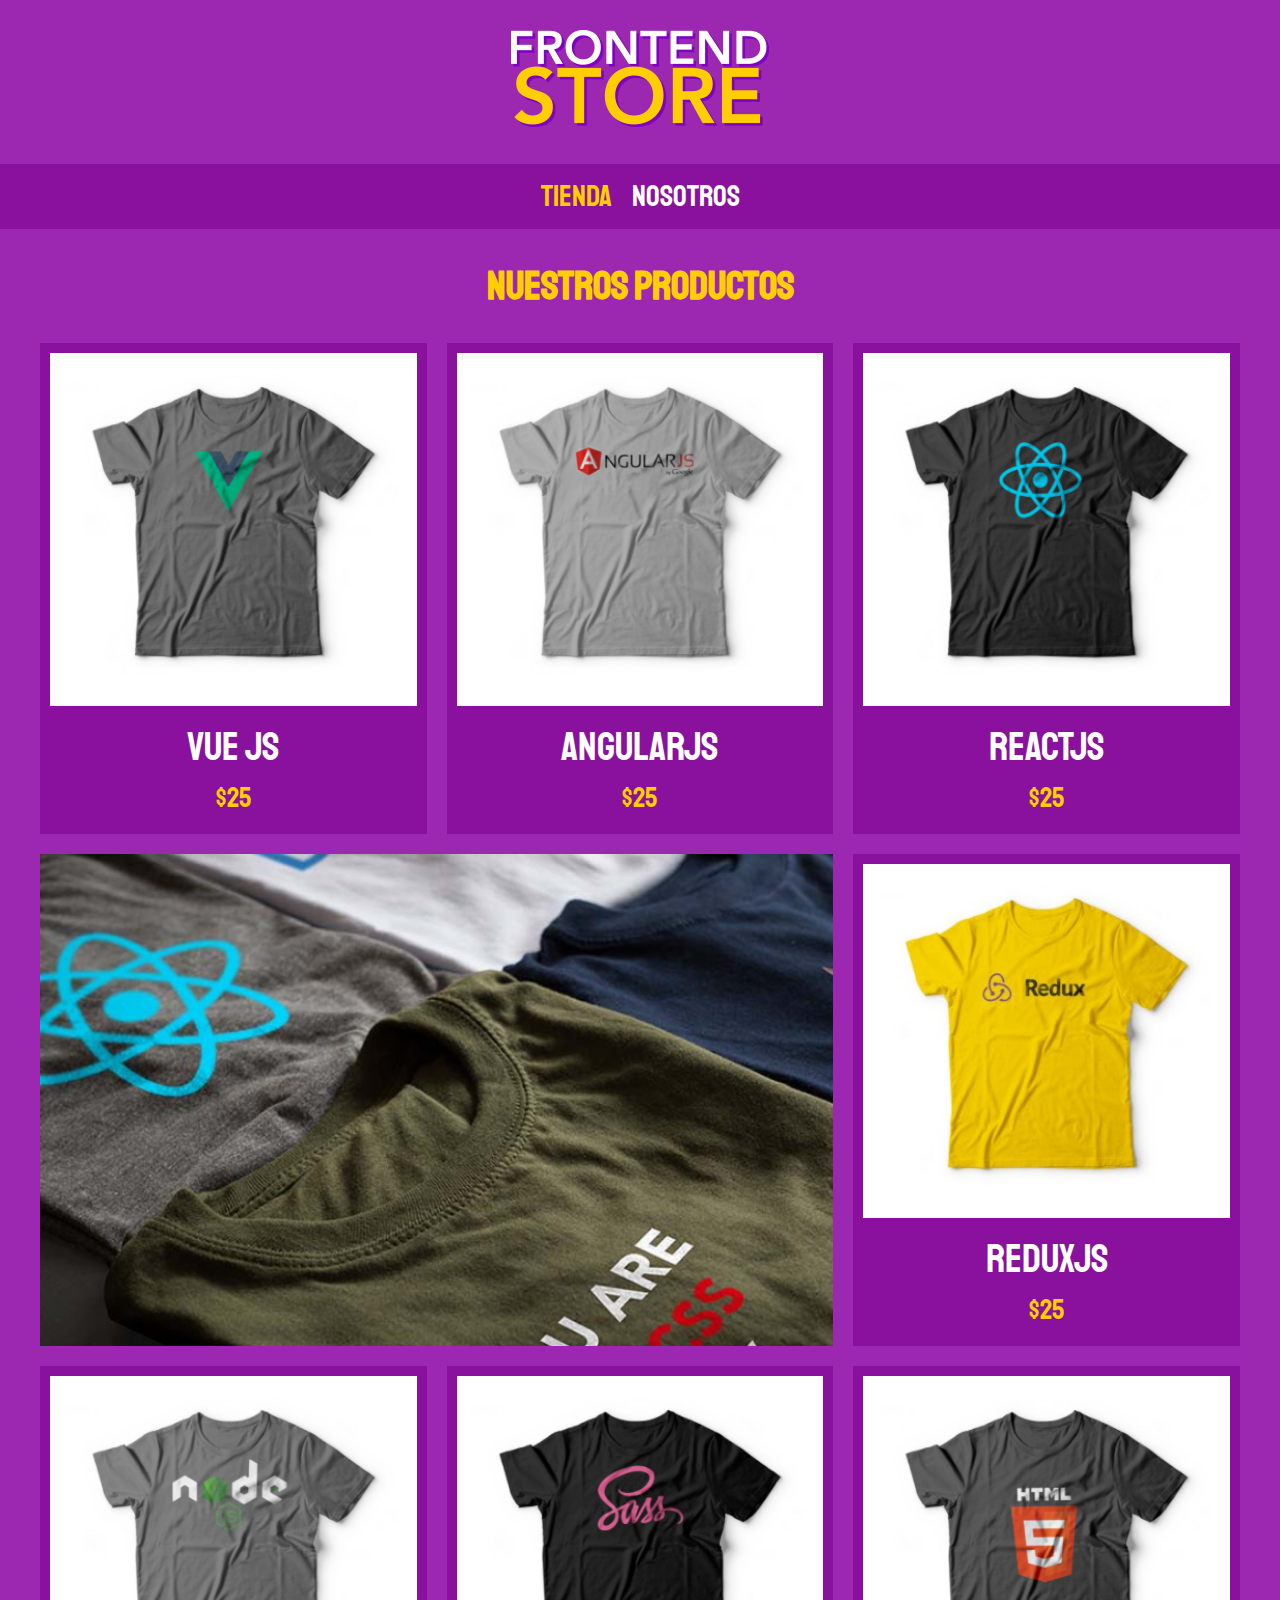
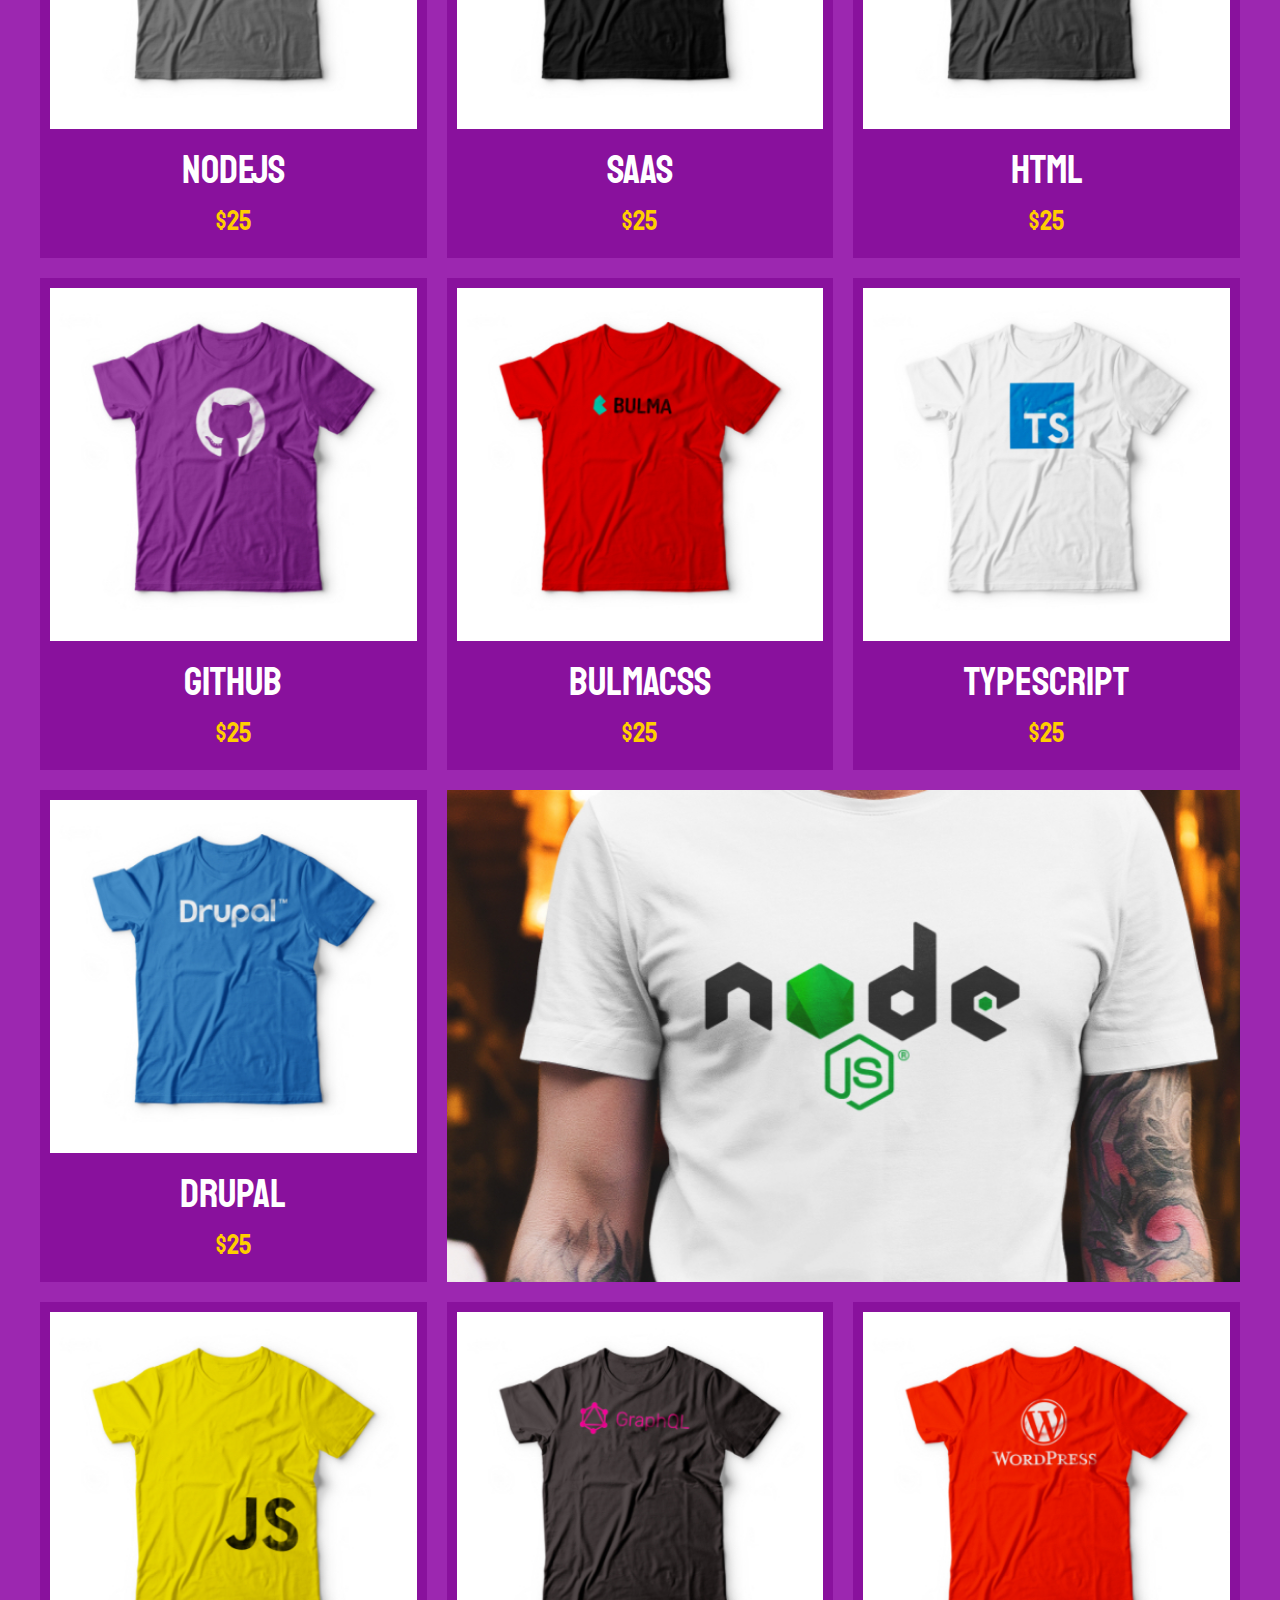
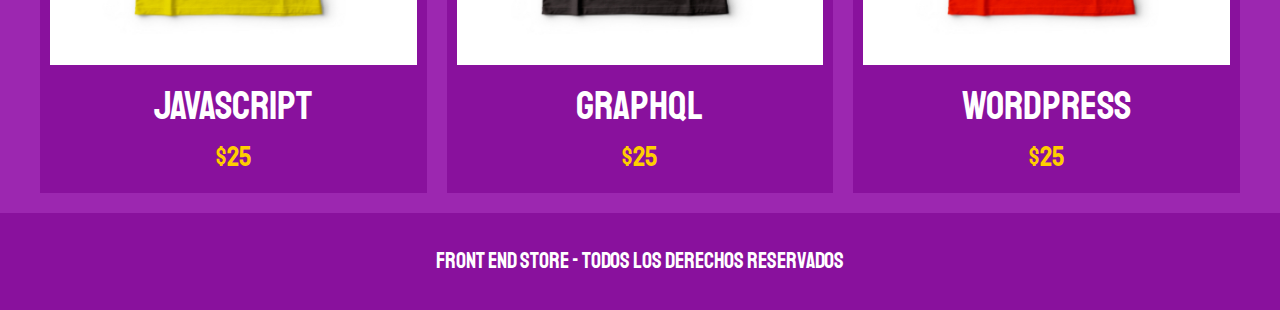
<file: index.html>
<!DOCTYPE html>
<html lang="en">

<head>
  <meta charset="UTF-8">
  <meta http-equiv="X-UA-Compatible" content="IE=edge">
  <meta name="viewport" content="width=device-width, initial-scale=1.0">
  <link rel="preload" href="css/normalize.css" as="style">
  <link rel="stylesheet" href="/css/normalize.css">
  <link rel="preconnect" href="https://fonts.googleapis.com">
  <link rel="preconnect" href="https://fonts.gstatic.com" crossorigin>
  <link href="https://fonts.googleapis.com/css2?family=Krub:wght@400;700&family=Staatliches&display=swap"
    rel="stylesheet">
  <link rel="preload" href="css/style.css" as="style">
  <link rel="stylesheet" href="css/style.css" />

  <title>Store</title>
</head>

<body>
  <header class="header">
    <a href="index.html">
      <img class="header__logo" src="img/logo.png" alt="logotipo">
    </a>
  </header>

  <nav class="nav">
    <a class="nav__ancla nav__ancla--activo" href="index.html">Tienda</a>
    <a class="nav__ancla" href="nosotros.html">Nosotros</a>
  </nav>
  <main class="container">
    <h1>Nuestros Productos</h1>
    <div class="grid">
      <div class="product">
        <a href="producto.html">
          <img class="product__img" src="/img/1.jpg" alt="imagen camisa">
          <div class="product__information">
            <p class="product__name">Vue Js</p>
            <p class="product__price">$25</p>

          </div>
        </a>
      </div>

      <div class="product">
        <a href="producto.html">
          <img class="product__img" src="/img/2.jpg" alt="imagen camisa">
          <div class="product__information">
            <p class="product__name">AngularJS</p>
            <p class="product__price">$25</p>

          </div>
        </a>
      </div>

      <div class="product">
        <a href="producto.html">
          <img class="product__img" src="/img/3.jpg" alt="imagen camisa">
          <div class="product__information">
            <p class="product__name">ReactJS</p>
            <p class="product__price">$25</p>

          </div>
        </a>
      </div>

      <div class="product">
        <a href="producto.html">
          <img class="product__img" src="/img/4.jpg" alt="imagen camisa">
          <div class="product__information">
            <p class="product__name">ReduxJS</p>
            <p class="product__price">$25</p>
          </div>
        </a>
      </div>

      <div class="product">
        <a href="producto.html">
          <img class="product__img" src="/img/5.jpg" alt="imagen camisa">
          <div class="product__information">
            <p class="product__name">NodeJS</p>
            <p class="product__price">$25</p>

          </div>
        </a>
      </div>

      <div class="product">
        <a href="producto.html">
          <img class="product__img" src="/img/6.jpg" alt="imagen camisa">
          <div class="product__information">
            <p class="product__name">Saas</p>
            <p class="product__price">$25</p>

          </div>
        </a>
      </div>

      <div class="product">
        <a href="producto.html">
          <img class="product__img" src="/img/7.jpg" alt="imagen camisa">
          <div class="product__information">
            <p class="product__name">Html</p>
            <p class="product__price">$25</p>

          </div>
        </a>
      </div>

      <div class="product">
        <a href="producto.html">
          <img class="product__img" src="/img/8.jpg" alt="imagen camisa">
          <div class="product__information">
            <p class="product__name">GitHub</p>
            <p class="product__price">$25</p>

          </div>
        </a>
      </div>

      <div class="product">
        <a href="producto.html">
          <img class="product__img" src="/img/9.jpg" alt="imagen camisa">
          <div class="product__information">
            <p class="product__name">BulmaCSS</p>
            <p class="product__price">$25</p>

          </div>
        </a>
      </div>

      <div class="product">
        <a href="producto.html">
          <img class="product__img" src="/img/10.jpg" alt="imagen camisa">
          <div class="product__information">
            <p class="product__name">TypeScript</p>
            <p class="product__price">$25</p>

          </div>
        </a>
      </div>

      <div class="product">
        <a href="producto.html">
          <img class="product__img" src="/img/11.jpg" alt="imagen camisa">
          <div class="product__information">
            <p class="product__name">Drupal</p>
            <p class="product__price">$25</p>

          </div>
        </a>
      </div>


      <div class="product">
        <a href="producto.html">
          <img class="product__img" src="/img/12.jpg" alt="imagen camisa">
          <div class="product__information">
            <p class="product__name">JavaScript</p>
            <p class="product__price">$25</p>

          </div>
        </a>
      </div>

      <div class="product">
        <a href="producto.html">
          <img class="product__img" src="/img/13.jpg" alt="imagen camisa">
          <div class="product__information">
            <p class="product__name">GraphQL</p>
            <p class="product__price">$25</p>

          </div>
        </a>
      </div>

      <div class="product">
        <a href="producto.html">
          <img class="product__img" src="/img/14.jpg" alt="imagen camisa">
          <div class="product__information">
            <p class="product__name">Wordpress</p>
            <p class="product__price">$25</p>

          </div>
        </a>
      </div>

      <div class="grafico grafico--camisas"></div>
      <div class="grafico grafico--node"></div>
    </div>



  </main>

  <footer class="footer">
    <p class="footer__txt">Front End Store - Todos los derechos Reservados</p>
  </footer>
</body>

</html>
</file>
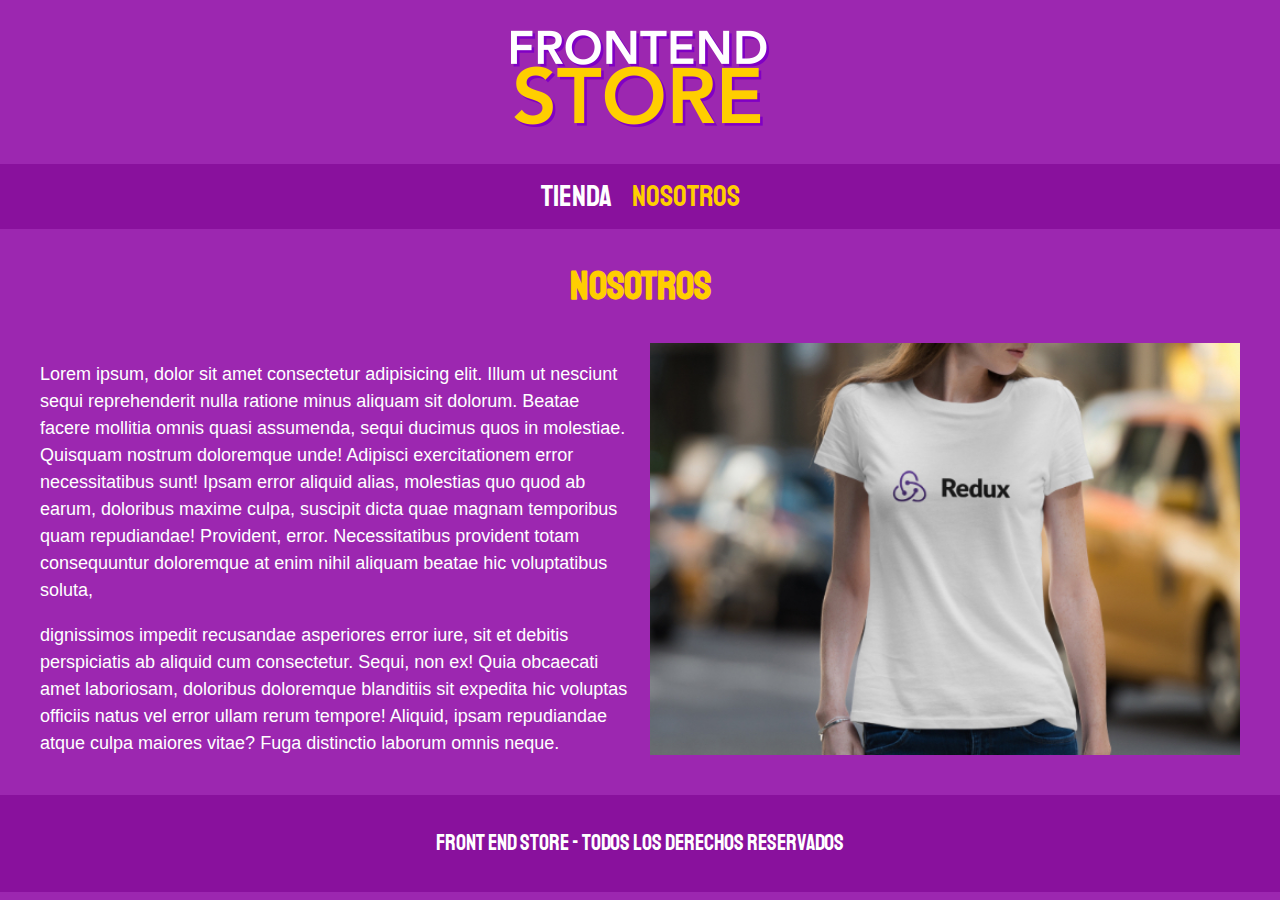
<file: nosotros.html>
<!DOCTYPE html>
<html lang="en">

<head>
  <meta charset="UTF-8">
  <meta http-equiv="X-UA-Compatible" content="IE=edge">
  <meta name="viewport" content="width=device-width, initial-scale=1.0">
  <link rel="preload" href="css/normalize.css" as="style">
  <link rel="stylesheet" href="/css/normalize.css">
  <link rel="preconnect" href="https://fonts.googleapis.com">
  <link rel="preconnect" href="https://fonts.gstatic.com" crossorigin>
  <link href="https://fonts.googleapis.com/css2?family=Krub:wght@400;700&family=Staatliches&display=swap"
    rel="stylesheet">
  <link rel="preload" href="css/style.css" as="style">
  <link rel="stylesheet" href="css/style.css" />

  <title>Store</title>
</head>

<body>
  <header class="header">
    <a href="index.html">
      <img class="header__logo" src="img/logo.png" alt="logotipo">
    </a>
  </header>

  <nav class="nav">
    <a class="nav__ancla " href="index.html">Tienda</a>
    <a class="nav__ancla nav__ancla--activo" href="nosotros.html">Nosotros</a>
  </nav>
  <main class="container">
    <h1>Nosotros</h1>
    <div class="nosotros">
      <div class="nosotros__contenido">
        <p>Lorem ipsum, dolor sit amet consectetur adipisicing elit. Illum ut nesciunt sequi reprehenderit nulla ratione
          minus aliquam sit dolorum. Beatae facere mollitia omnis quasi assumenda, sequi ducimus quos in molestiae.
          Quisquam nostrum doloremque unde! Adipisci exercitationem error necessitatibus sunt! Ipsam error aliquid
          alias, molestias quo quod ab earum, doloribus maxime culpa, suscipit dicta quae magnam temporibus quam
          repudiandae! Provident, error.
          Necessitatibus provident totam consequuntur doloremque at enim nihil aliquam beatae hic voluptatibus soluta,
        </p>
        <p>dignissimos impedit recusandae asperiores error iure, sit et debitis perspiciatis ab aliquid cum consectetur.
          Sequi, non ex!
          Quia obcaecati amet laboriosam, doloribus doloremque blanditiis sit expedita hic voluptas officiis natus vel
          error ullam rerum tempore! Aliquid, ipsam repudiandae atque culpa maiores vitae? Fuga distinctio laborum omnis
          neque.</p>
      </div>
      <img class="nosotros__imagen" src="img/nosotros.jpg" alt="imagen nosotros">
    </div>

  </main>

  <footer class="footer">
    <p class="footer__txt">Front End Store - Todos los derechos Reservados</p>
  </footer>
</body>

</html>
</file>
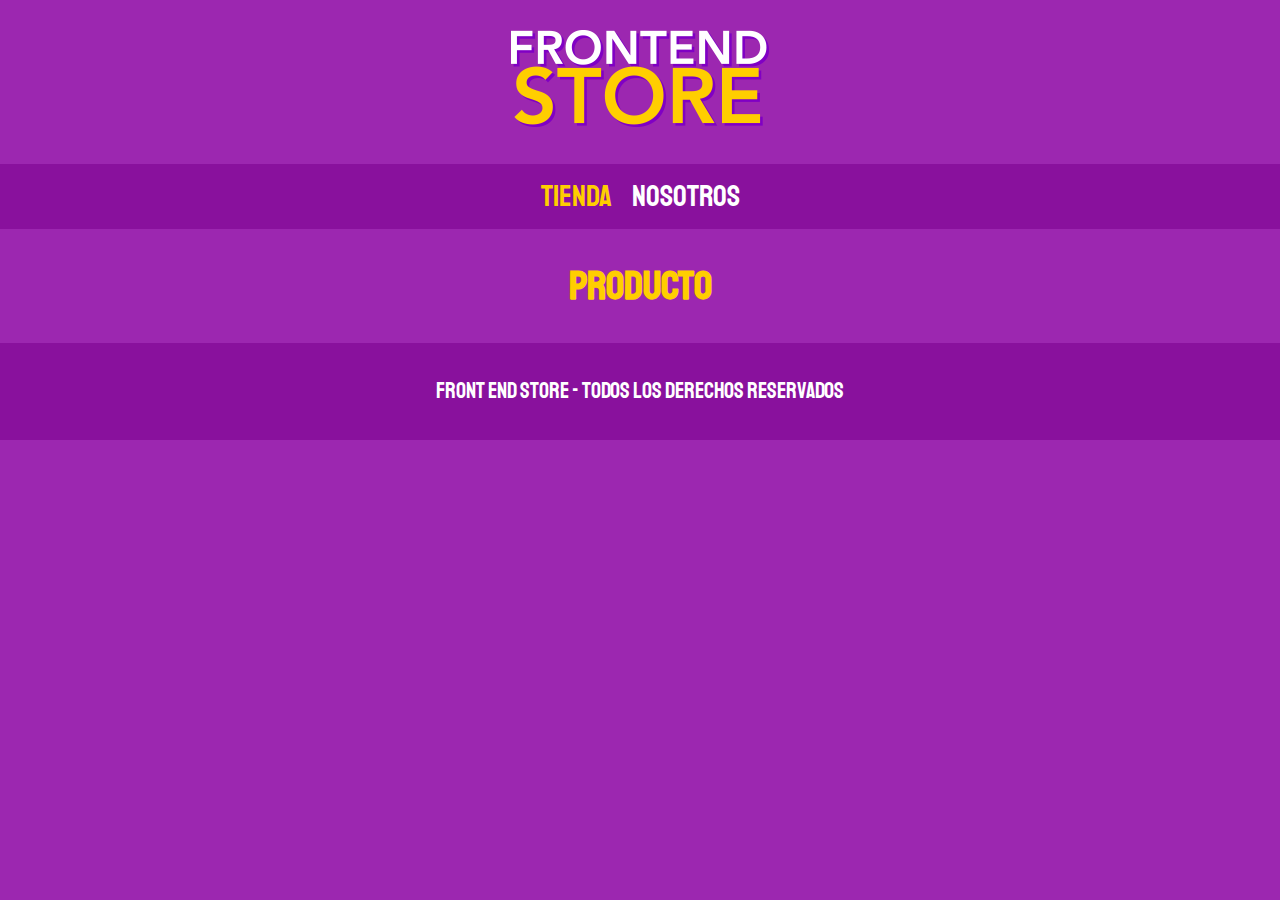
<file: producto.html>
<!DOCTYPE html>
<html lang="en">

<head>
  <meta charset="UTF-8">
  <meta http-equiv="X-UA-Compatible" content="IE=edge">
  <meta name="viewport" content="width=device-width, initial-scale=1.0">
  <link rel="preload" href="css/normalize.css" as="style">
  <link rel="stylesheet" href="/css/normalize.css">
  <link rel="preconnect" href="https://fonts.googleapis.com">
  <link rel="preconnect" href="https://fonts.gstatic.com" crossorigin>
  <link href="https://fonts.googleapis.com/css2?family=Krub:wght@400;700&family=Staatliches&display=swap"
    rel="stylesheet">
  <link rel="preload" href="css/style.css" as="style">
  <link rel="stylesheet" href="css/style.css" />

  <title>Store</title>
</head>

<body>
  <header class="header">
    <a href="index.html">
      <img class="header__logo" src="img/logo.png" alt="logotipo">
    </a>
  </header>

  <nav class="nav">
    <a class="nav__ancla nav__ancla--activo" href="#">Tienda</a>
    <a class="nav__ancla" href="#">Nosotros</a>
  </nav>
  <main class="container">
    <h1>Producto</h1>

  </main>

  <footer class="footer">
    <p class="footer__txt">Front End Store - Todos los derechos Reservados</p>
  </footer>
</body>

</html>
</file>
<file: css/style.css>
:root {
  --primario: #9c27b0;
  --primarioOscuro: #89119d;
  --secundario: #ffce00;
  --secundarioOscuro: rgb(233, 287, 2);
  --blanco: #ffff;
  --negro: #0000;
  --fontMain: 'Staatliches', cursive;
}

html {
  box-sizing: border-box;
  font-size: 62.5%;
}

*,
*:before,
*:after {
  box-sizing: inherit;
}

body {
  background-color: var(--primario);
  font-size: 1.6rem;
  line-height: 1.5;
}

p {
  font-size: 1.8rem;
  font-family: Arial, Helvetica, sans-serif;
  color: var(--blanco);
}

a {
  text-decoration: none;
}

img {
  max-width: 100%;
}

.container {
  max-width: 120rem;
  margin: 0 auto;
}

h1,
h2,
h3 {
  text-align: center;
  color: var(--secundario);
  font-family: var(--fontMain);
}

h1 {
  font-size: 4rem;
}

h2 {
  font-size: 3.2rem;
}

h3 {
  font-size: 2.4rem;
}

/********  Header  ********/

.header {
  display: flex;
  justify-content: center;

}

.header__logo {
 margin: 3rem 0;
}

/********  Footer  ********/

.footer{
  background-color: var(--primarioOscuro);
  margin-top: 2rem;
  padding: 1rem 0;

}
.footer__txt{
  font-family: var(--fontMain);
  text-align: center;
  font-size: 2.2rem;

}


/********  Navegacion  ********/

.nav {
  background-color: var(--primarioOscuro);
  padding: 1rem 0;
  display: flex;
  justify-content: center;

}

.nav__ancla {
  font-family: var(--fontMain);
  color: var(--blanco);
  font-size: 3rem;
  margin-right: 2rem;
}
.nav__ancla:last-of-type{
  margin-right: 0;
}

.nav__ancla--activo,
.nav__ancla:hover {
  color: var(--secundario);
}

/********  Grid  ********/
.grid{
  display: grid;
  /*grid-template-columns: repeat(2, 1fr);*/
  grid-template-columns: repeat(2, minmax(0, 1fr));
  gap:2rem;
}

@media (min-width: 768px){
    .grid {
        display: grid;
        grid-template-columns: repeat(3, 1fr);
      }
}


/********  Producto  ********/

.product{
  background-color: var(--primarioOscuro);
  padding: 1rem;

}
.product__img{
  width: 100%;

}

.product__information{

}
.product__name{
  font-size: 4rem;

}

.product__price{
  font-size: 2.8rem;
  color: var(--secundario);
  
}

.product__name,
.product__price{
  font-family: var(--fontMain);
  margin: 1rem 0;
  text-align: center;
  line-height: 1.2;
}

/********  graficos  ********/

.grafico{
min-height: 30rem;
background-repeat: no-repeat;
background-size: cover;
grid-column: 1/3;
}

.grafico--camisas{
  grid-row: 2/3;
  
  background-image: url(../img/grafico1.jpg);

}
.grafico--node{
  background-image: url(../img/grafico2.jpg);
  grid-row: 8/9;
}
@media (min-width: 768px){
    
  .grafico--node{
    grid-row: 5/6;
    grid-column: 2/4;

}  
}

/********  Nosotros  ********/
/* FIXME: Inicio de seccion nosotros*/
.nosotros{
  display: grid;
    grid-template-rows: repeat(2, auto);

}

@media (min-width: 768px){
    
  .nosotros{
  grid-template-columns: repeat(2, 1fr);
  column-gap: 2rem;
  }
}

.nosotros__imagen{
  width: 100%;
grid-row: 1/2;
}
@media (min-width: 768px){
  .nosotros__imagen{
    grid-column: 2/3;
  }
    
}
</file>
